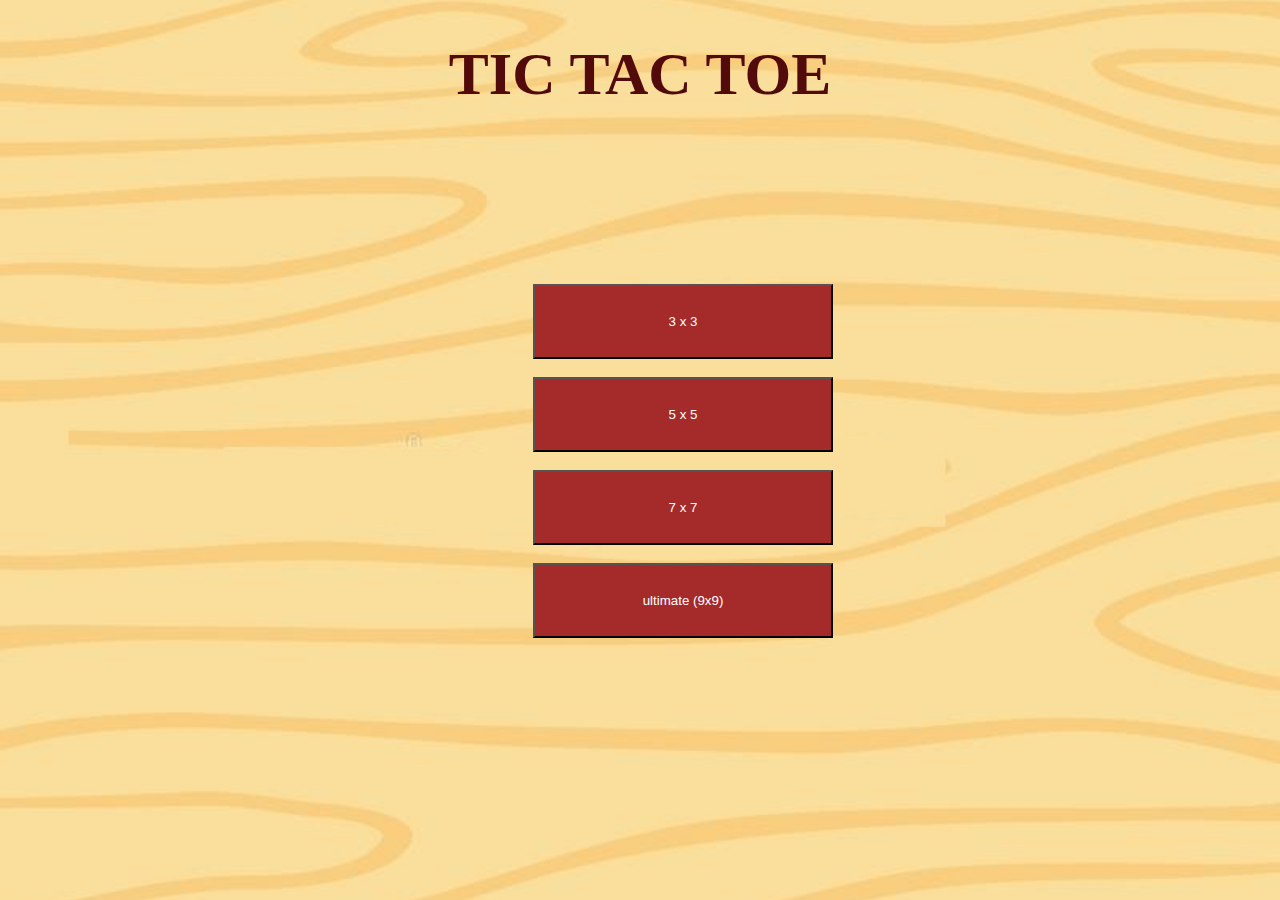
<file: tictactoe/index.html>
<!DOCTYPE html>
<html lang="en">
<head>
    <meta charset="UTF-8">
    <meta http-equiv="X-UA-Compatible" content="IE=edge">
    <meta name="viewport" content="width=device-width, initial-scale=1.0">
    <title>Tic Tac Toe</title>
    <link rel="stylesheet" href="css/styles.css">
</head>
<body>
    <!-- <br> -->
    <h1 style="text-align:center;">TIC TAC TOE</h1>
    <div class="version_options">
    <a href="version1.html"><button >3 x 3</button></a>
    <br><br>
    <a href="version2.html"><button >5 x 5</button></a>
    <br><br>
    <a href="version3.html"><button>7 x 7</button></a>
    <br><br>
    <a href="version4.html"><button>ultimate (9x9)</button></a>
    </div>
</body>
</html>
</file>
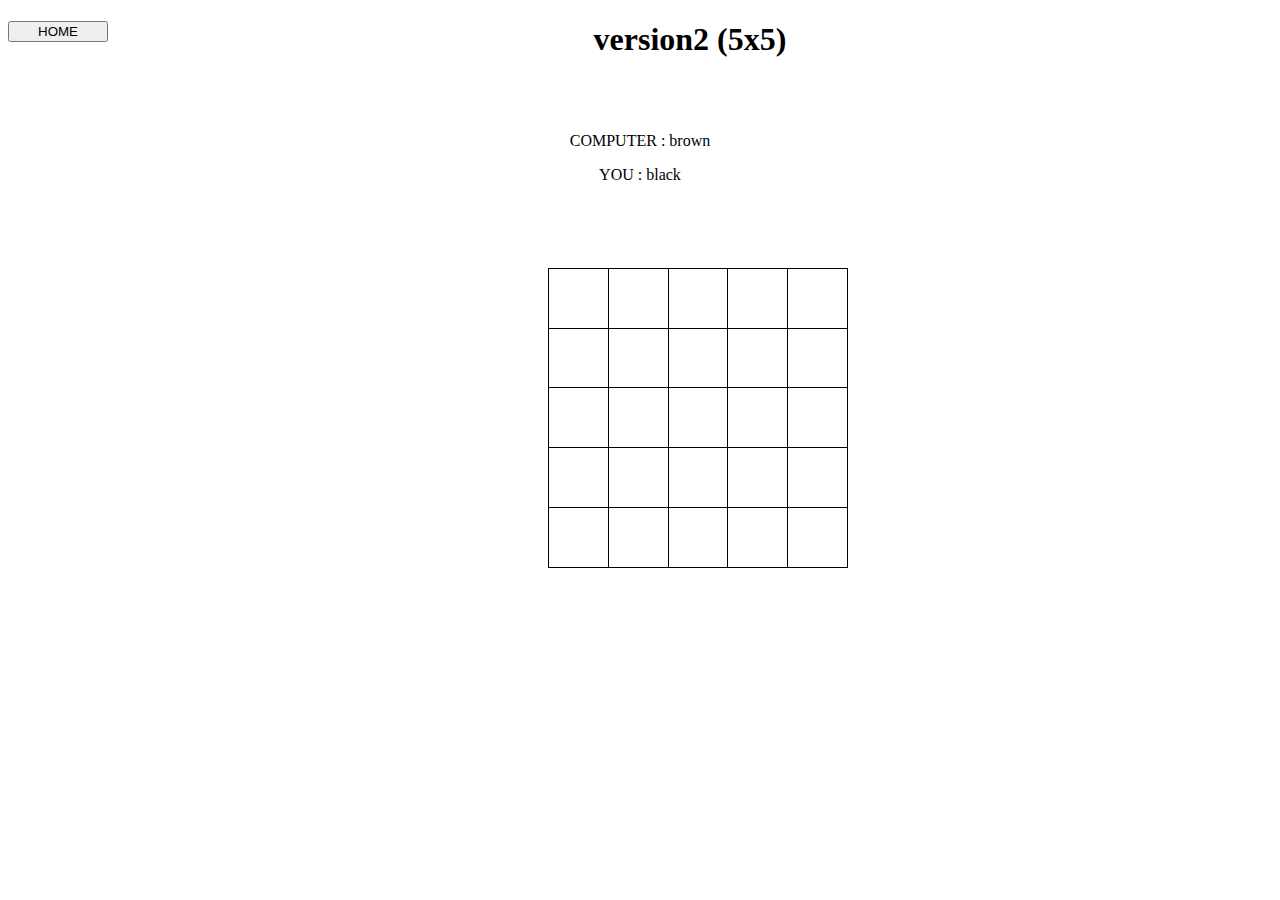
<file: tictactoe/demo11.html>
<!DOCTYPE html>
<html lang="en">
<head>
    <meta charset="UTF-8">
    <meta http-equiv="X-UA-Compatible" content="IE=edge">
    <meta name="viewport" content="width=device-width, initial-scale=1.0">
    <meta name="viewport" content="width=device-width, user-scalable=no">
    <title>TIC TAC TOE</title>
    
    <link rel="stylesheet" href="demo11.css">
</head>
<body>
    <script src="https://ajax.googleapis.com/ajax/libs/jquery/1.11.0/jquery.min.js"></script>
    <div class="titlebar">
     <a href="index.html"><button style="float: left;">HOME</button></a>
    </div>
    <h1 style="text-align:center;">version2 (5x5)</h1>
    <br><br>
    <p style="text-align:center;">COMPUTER : brown</p>
    <p style="text-align:center;">YOU : black</p>
    <br>
    <div class="board_main">
        <table id="table">
        <tr>
            <td class="cell" id="0"></td>
            <td class="cell" id="1"></td>
            <td class="cell" id="2"></td>
            <td class="cell" id="3"></td>
            <td class="cell" id="4"></td>
          </tr>
          <tr>
            <td class="cell" id="5"></td>
            <td class="cell" id="6"></td>
            <td class="cell" id="7"></td>
            <td class="cell" id="8"></td>
            <td class="cell" id="9"></td>
          </tr>
          <tr>
            <td class="cell" id="10"></td>
            <td class="cell" id="11"></td>
            <td class="cell" id="12"></td>
            <td class="cell" id="13"></td>
            <td class="cell" id="14"></td>
          </tr>
          <tr>
            <td class="cell" id="15"></td>
            <td class="cell" id="16"></td>
            <td class="cell" id="17"></td>
            <td class="cell" id="18"></td>
            <td class="cell" id="19"></td>
          </tr>
          <tr>
            <td class="cell" id="20"></td>
            <td class="cell" id="21"></td>
            <td class="cell" id="22"></td>
            <td class="cell" id="23"></td>
            <td class="cell" id="24"></td>
          </tr>
      </table>
        <div class="move_color">
            <div class="computer_brown"></div>
            <div class="player_white"></div>
        </div>
    </div>
    <script src="demo11.js"></script>
</body>
</html>
</file>
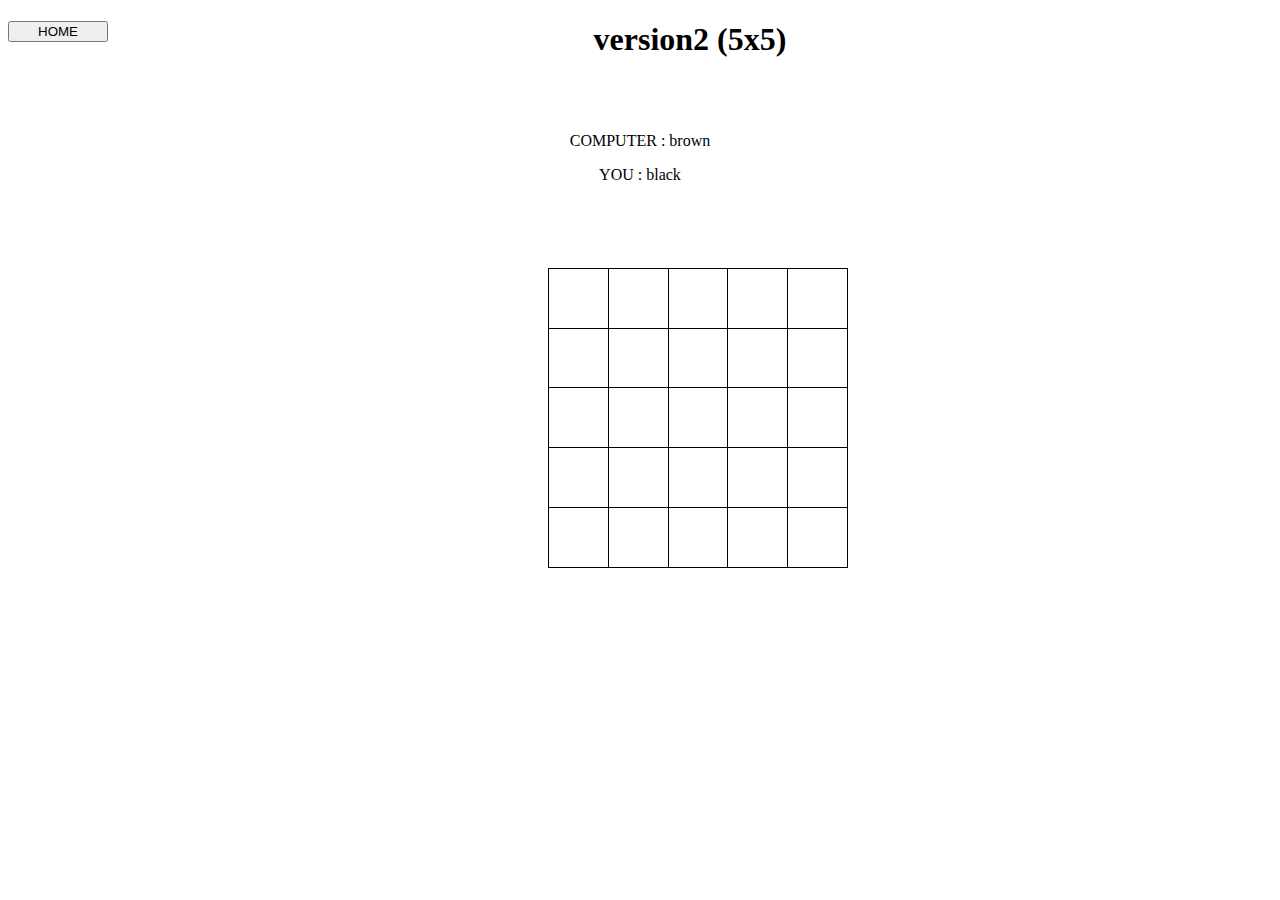
<file: tictactoe/demo2.html>
<!DOCTYPE html>
<html lang="en">
<head>
    <meta charset="UTF-8">
    <meta http-equiv="X-UA-Compatible" content="IE=edge">
    <meta name="viewport" content="width=device-width, initial-scale=1.0">
    <meta name="viewport" content="width=device-width, user-scalable=no">
    <title>TIC TAC TOE</title>
    
    <link rel="stylesheet" href="demo2.css">
</head>
<body>
    <script src="https://ajax.googleapis.com/ajax/libs/jquery/1.11.0/jquery.min.js"></script>
    <div class="titlebar">
     <a href="index.html"><button style="float: left;">HOME</button></a>
    </div>
    <h1 style="text-align:center;">version2 (5x5)</h1>
    <br><br>
    <p style="text-align:center;">COMPUTER : brown</p>
    <p style="text-align:center;">YOU : black</p>
    <br>
    <div class="board_main">
        <table id="table">
        <tr>
            <td class="cell" id="0"></td>
            <td class="cell" id="1"></td>
            <td class="cell" id="2"></td>
            <td class="cell" id="3"></td>
            <td class="cell" id="4"></td>
          </tr>
          <tr>
            <td class="cell" id="5"></td>
            <td class="cell" id="6"></td>
            <td class="cell" id="7"></td>
            <td class="cell" id="8"></td>
            <td class="cell" id="9"></td>
          </tr>
          <tr>
            <td class="cell" id="10"></td>
            <td class="cell" id="11"></td>
            <td class="cell" id="12"></td>
            <td class="cell" id="13"></td>
            <td class="cell" id="14"></td>
          </tr>
          <tr>
            <td class="cell" id="15"></td>
            <td class="cell" id="16"></td>
            <td class="cell" id="17"></td>
            <td class="cell" id="18"></td>
            <td class="cell" id="19"></td>
          </tr>
          <tr>
            <td class="cell" id="20"></td>
            <td class="cell" id="21"></td>
            <td class="cell" id="22"></td>
            <td class="cell" id="23"></td>
            <td class="cell" id="24"></td>
          </tr>
      </table>
        <div class="move_color">
            <div class="computer_brown"></div>
            <div class="player_white"></div>
        </div>
    </div>
    <script src="demo2.js"></script>
</body>
</html>
</file>
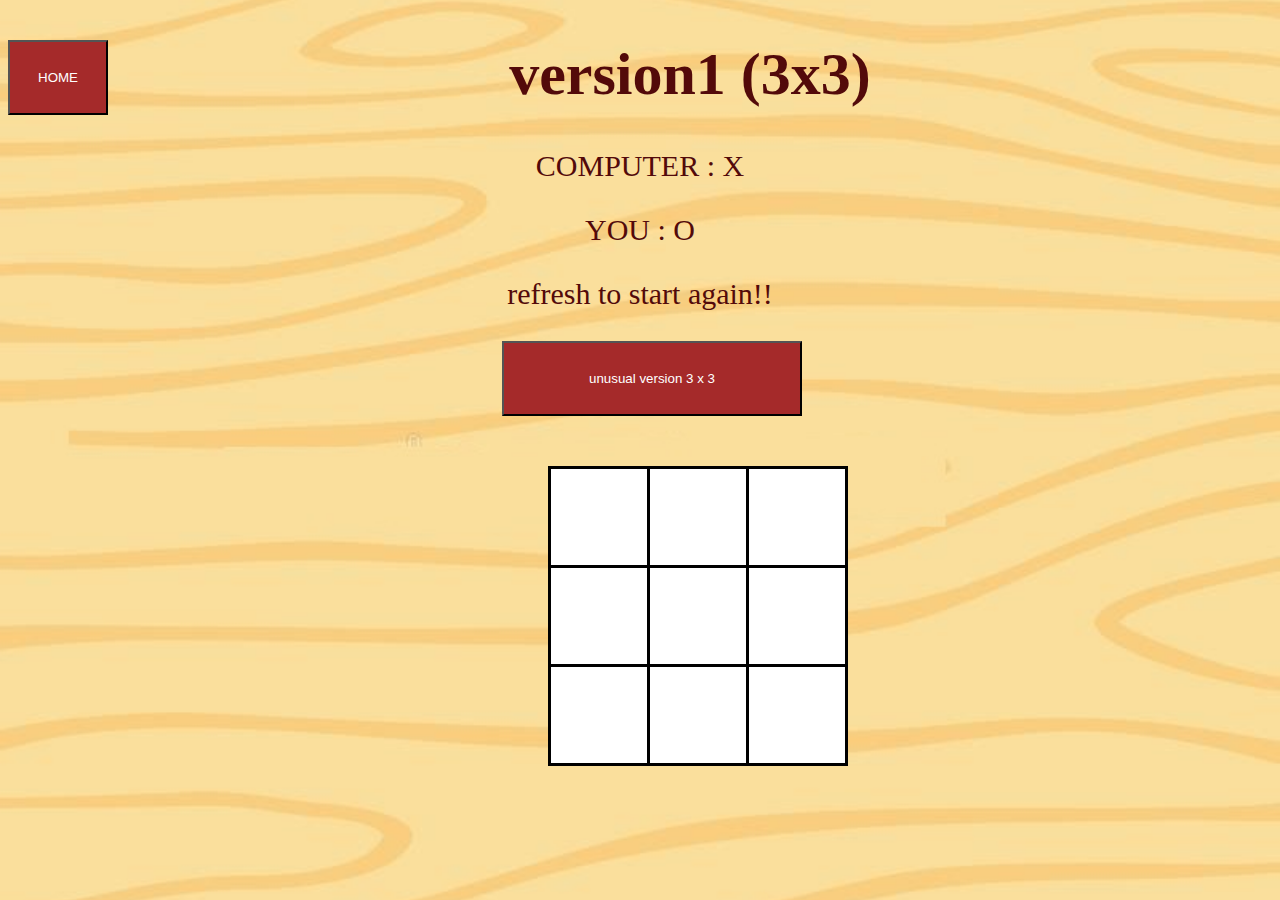
<file: tictactoe/version1.html>
<!DOCTYPE html>
<html lang="en">
<head>
    <meta charset="UTF-8">
    <meta http-equiv="X-UA-Compatible" content="IE=edge">
    <meta name="viewport" content="width=device-width, initial-scale=1.0">
    <title>TIC TAC TOE</title>
    <link rel="stylesheet" href="css/styles.css">
    <link rel="stylesheet" href="css/styles1.css">
</head>
<body>
    <script src="https://ajax.googleapis.com/ajax/libs/jquery/1.11.0/jquery.min.js"></script>
    <div class="titlebar">
    <a href="index.html"><button style="float: left;">HOME</button></a>
    </div>
    <h1 style="text-align:center;">version1 (3x3)</h1>
    <p style="text-align:center;">COMPUTER : X</p>
    <p style="text-align:center;">YOU : O</p>
    <p style="text-align:center;">refresh to start again!!</p>
    <center>
    &nbsp;&nbsp;&nbsp;&nbsp;&nbsp;&nbsp;<a href="version1_unusual.html"><button >unusual version 3 x 3</button></a>
  </center>
    <div class="board_main">
        <table id="table">
        <tr>
            <td class="cell" id="0"></td>
            <td class="cell" id="1"></td>
            <td class="cell" id="2"></td>
          </tr>
          <tr>
            <td class="cell" id="3"></td>
            <td class="cell" id="4"></td>
            <td class="cell" id="5"></td>
          </tr>
          <tr>
            <td class="cell" id="6"></td>
            <td class="cell" id="7"></td>
            <td class="cell" id="8"></td>
          </tr>
      </table>
        <div class="move_color">
            <div class="computer_brown"></div>
            <div class="player_white"></div>
        </div>
    </div>
    <script src="version1.js"></script>
</body>
</html>
</file>
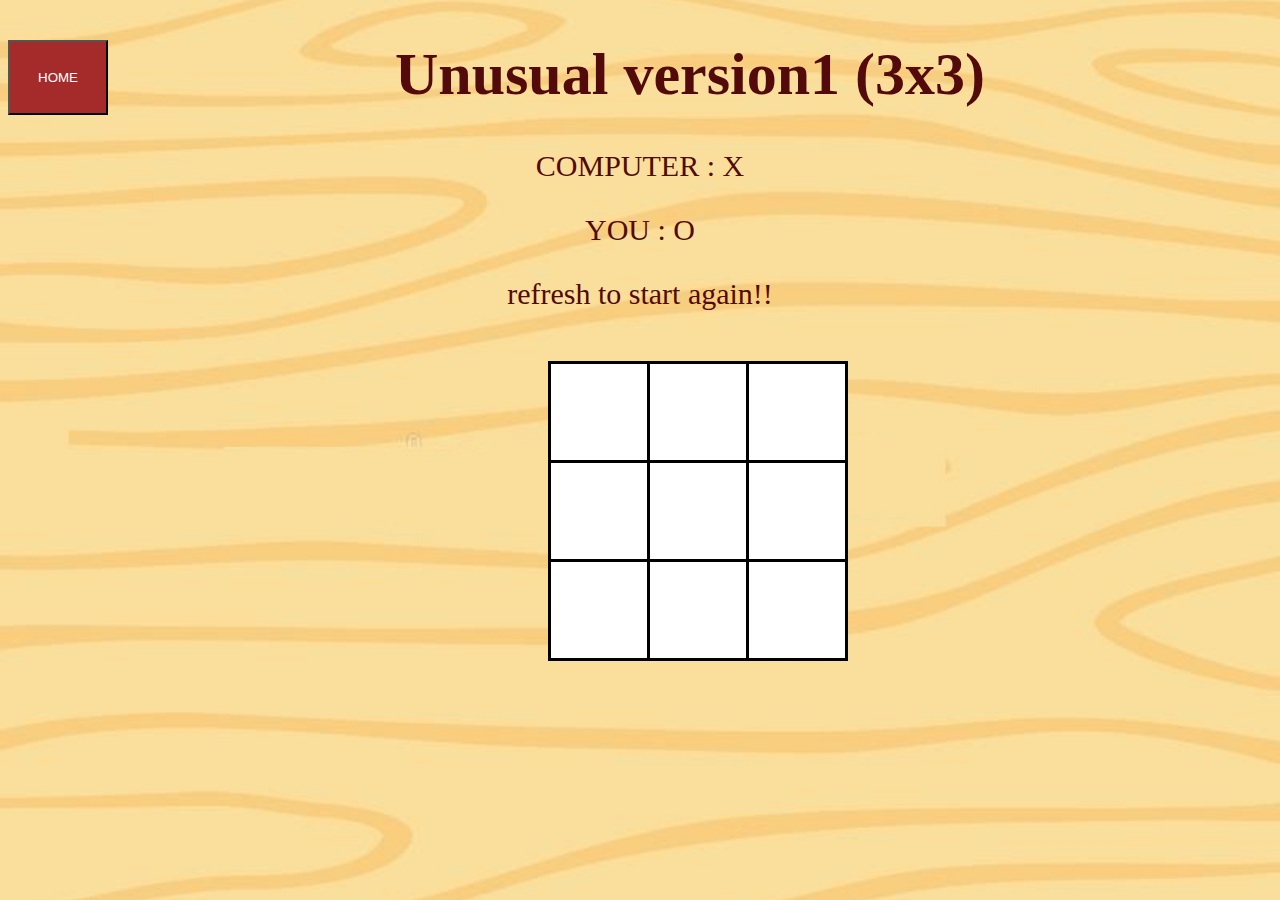
<file: tictactoe/version1_unusual.html>
<!DOCTYPE html>
<html lang="en">
<head>
    <meta charset="UTF-8">
    <meta http-equiv="X-UA-Compatible" content="IE=edge">
    <meta name="viewport" content="width=device-width, initial-scale=1.0">
    <title>TIC TAC TOE</title>
    <link rel="stylesheet" href="css/styles.css">
    <link rel="stylesheet" href="css/styles1.css">
</head>
<body>
    <script src="https://ajax.googleapis.com/ajax/libs/jquery/1.11.0/jquery.min.js"></script>
    <div class="titlebar">
    <a href="index.html"><button style="float: left;">HOME</button></a>
    </div>
    <h1 style="text-align:center;">Unusual version1 (3x3)</h1>
    <p style="text-align:center;">COMPUTER : X</p>
    <p style="text-align:center;">YOU : O</p>
    <p style="text-align:center;">refresh to start again!!</p>
    <div class="board_main">
        <table id="table">
        <tr>
            <td class="cell" id="0"></td>
            <td class="cell" id="1"></td>
            <td class="cell" id="2"></td>
          </tr>
          <tr>
            <td class="cell" id="3"></td>
            <td class="cell" id="4"></td>
            <td class="cell" id="5"></td>
          </tr>
          <tr>
            <td class="cell" id="6"></td>
            <td class="cell" id="7"></td>
            <td class="cell" id="8"></td>
          </tr>
      </table>
        <div class="move_color">
            <div class="computer_brown"></div>
            <div class="player_white"></div>
        </div>
    </div>
    <script src="version1_unusual.js"></script>
</body>
</html>
</file>
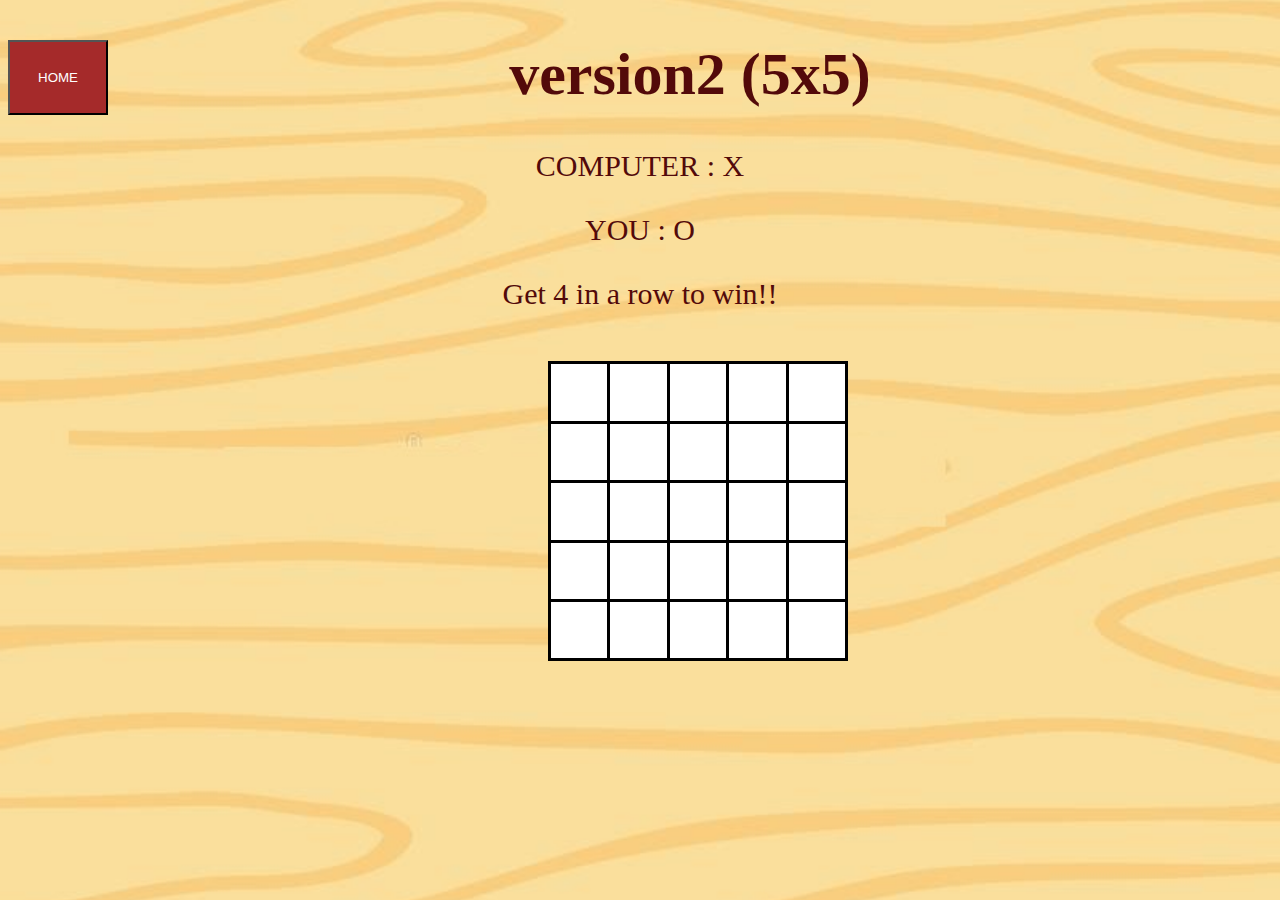
<file: tictactoe/version2.html>
<!DOCTYPE html>
<html lang="en">
<head>
    <meta charset="UTF-8">
    <meta http-equiv="X-UA-Compatible" content="IE=edge">
    <meta name="viewport" content="width=device-width, initial-scale=1.0">
    <meta name="viewport" content="width=device-width, user-scalable=no">
    <title>TIC TAC TOE</title>
    <link rel="stylesheet" href="css/styles2.css">
    <link rel="stylesheet" href="css/styles.css">
    <link rel="stylesheet" href="css/styles1.css">
</head>
<body>
    <script src="https://ajax.googleapis.com/ajax/libs/jquery/1.11.0/jquery.min.js"></script>
    <div class="titlebar">
     <a href="index.html"><button style="float: left;">HOME</button></a>
    </div>
    <h1 style="text-align:center;">version2 (5x5)</h1>
    <p style="text-align:center;">COMPUTER : X</p>
    <p style="text-align:center;">YOU : O</p>
    <p style="text-align:center;">Get 4 in a row to win!!</p>
    <div class="board_main">
        <table id="table">
        <tr>
            <td class="cell" id="0"></td>
            <td class="cell" id="1"></td>
            <td class="cell" id="2"></td>
            <td class="cell" id="3"></td>
            <td class="cell" id="4"></td>
          </tr>
          <tr>
            <td class="cell" id="5"></td>
            <td class="cell" id="6"></td>
            <td class="cell" id="7"></td>
            <td class="cell" id="8"></td>
            <td class="cell" id="9"></td>
          </tr>
          <tr>
            <td class="cell" id="10"></td>
            <td class="cell" id="11"></td>
            <td class="cell" id="12"></td>
            <td class="cell" id="13"></td>
            <td class="cell" id="14"></td>
          </tr>
          <tr>
            <td class="cell" id="15"></td>
            <td class="cell" id="16"></td>
            <td class="cell" id="17"></td>
            <td class="cell" id="18"></td>
            <td class="cell" id="19"></td>
          </tr>
          <tr>
            <td class="cell" id="20"></td>
            <td class="cell" id="21"></td>
            <td class="cell" id="22"></td>
            <td class="cell" id="23"></td>
            <td class="cell" id="24"></td>
          </tr>
      </table>
        <div class="move_color">
            <div class="computer_brown"></div>
            <div class="player_white"></div>
        </div>
    </div>
    <script src="version2.js"></script>
</body>
</html>
</file>
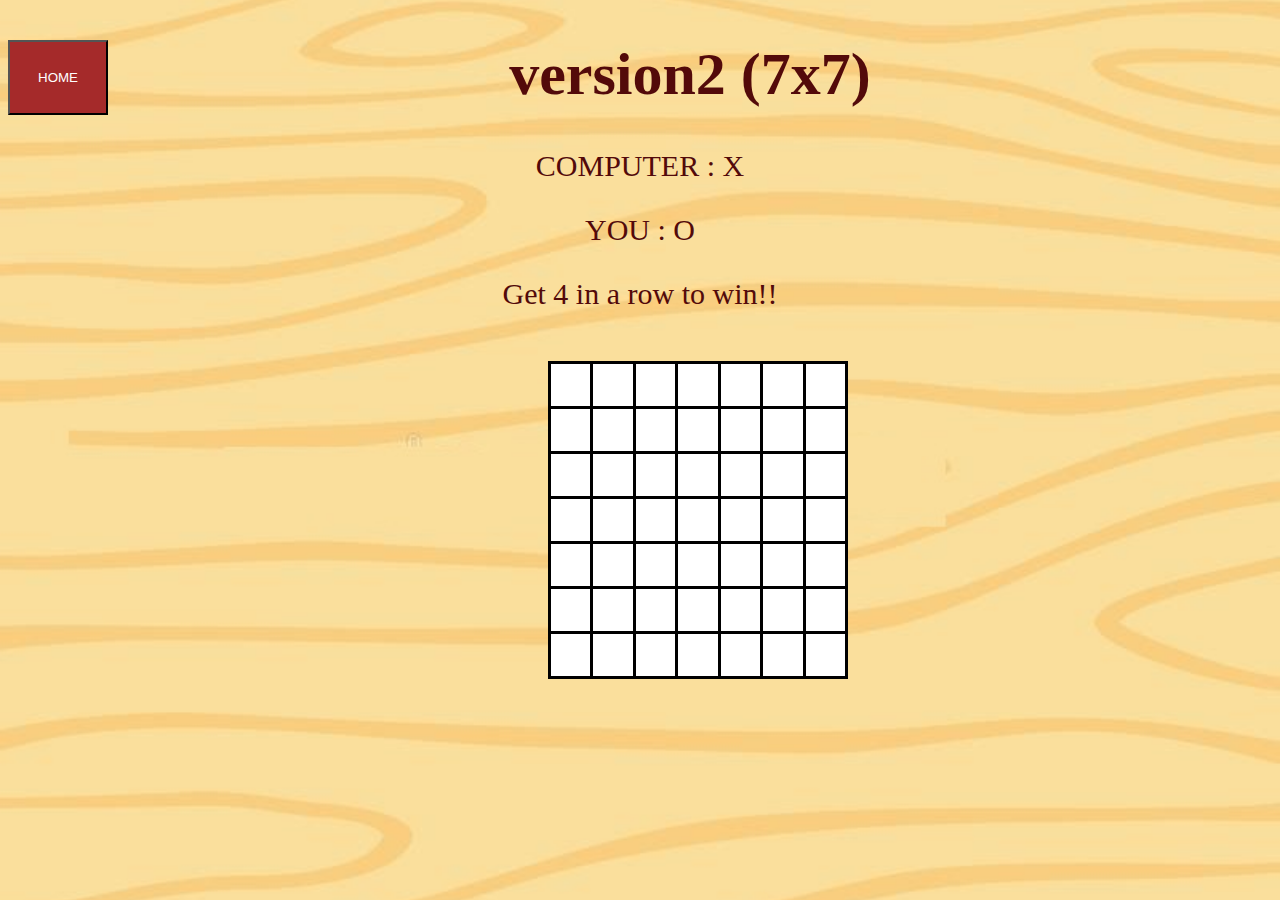
<file: tictactoe/version3.html>
<!DOCTYPE html>
<html lang="en">
<head>
    <meta charset="UTF-8">
    <meta http-equiv="X-UA-Compatible" content="IE=edge">
    <meta name="viewport" content="width=device-width, initial-scale=1.0">
    <meta name="viewport" content="width=device-width, user-scalable=no">
    <title>TIC TAC TOE</title>
    <link rel="stylesheet" href="css/styles2.css">
    <link rel="stylesheet" href="css/styles.css">
    <link rel="stylesheet" href="css/styles1.css">
</head>
<body>
    <script src="https://ajax.googleapis.com/ajax/libs/jquery/1.11.0/jquery.min.js"></script>
    <div class="titlebar">
     <a href="index.html"><button style="float: left;">HOME</button></a>
    </div>
    <h1 style="text-align:center;">version2 (7x7)</h1>
    <p style="text-align:center;">COMPUTER : X</p>
    <p style="text-align:center;">YOU : O</p>
    <p style="text-align:center;">Get 4 in a row to win!!</p>
    <div class="board_main">
        <table id="table">
        <tr>
            <td class="cell" id="0"></td>
            <td class="cell" id="1"></td>
            <td class="cell" id="2"></td>
            <td class="cell" id="3"></td>
            <td class="cell" id="4"></td>
            <td class="cell" id="5"></td>
            <td class="cell" id="6"></td>
          </tr>
          <tr>
            <td class="cell" id="7"></td>
            <td class="cell" id="8"></td>
            <td class="cell" id="9"></td>
            <td class="cell" id="10"></td>
            <td class="cell" id="11"></td>
            <td class="cell" id="12"></td>
            <td class="cell" id="13"></td>
          </tr>
          <tr>
            <td class="cell" id="14"></td>
            <td class="cell" id="15"></td>
            <td class="cell" id="16"></td>
            <td class="cell" id="17"></td>
            <td class="cell" id="18"></td>
            <td class="cell" id="19"></td>
            <td class="cell" id="20"></td>
          </tr>
          <tr>
            <td class="cell" id="21"></td>
            <td class="cell" id="22"></td>
            <td class="cell" id="23"></td>
            <td class="cell" id="24"></td>
            <td class="cell" id="25"></td>
            <td class="cell" id="26"></td>
            <td class="cell" id="27"></td>
          </tr>
          <tr>
            <td class="cell" id="28"></td>
            <td class="cell" id="29"></td>
            <td class="cell" id="30"></td>
            <td class="cell" id="31"></td>
            <td class="cell" id="32"></td>
            <td class="cell" id="33"></td>
            <td class="cell" id="34"></td>
          </tr>
          <tr>
            <td class="cell" id="35"></td>
            <td class="cell" id="36"></td>
            <td class="cell" id="37"></td>
            <td class="cell" id="38"></td>
            <td class="cell" id="39"></td>
            <td class="cell" id="40"></td>
            <td class="cell" id="41"></td>
          </tr>
          <tr>
            <td class="cell" id="42"></td>
            <td class="cell" id="43"></td>
            <td class="cell" id="44"></td>
            <td class="cell" id="45"></td>
            <td class="cell" id="46"></td>
            <td class="cell" id="47"></td>
            <td class="cell" id="48"></td>
          </tr>
      </table>
        <div class="move_color">
            <div class="computer_brown"></div>
            <div class="player_white"></div>
        </div>
    </div>
    <script src="version3.js"></script>
</body>
</html>
</file>
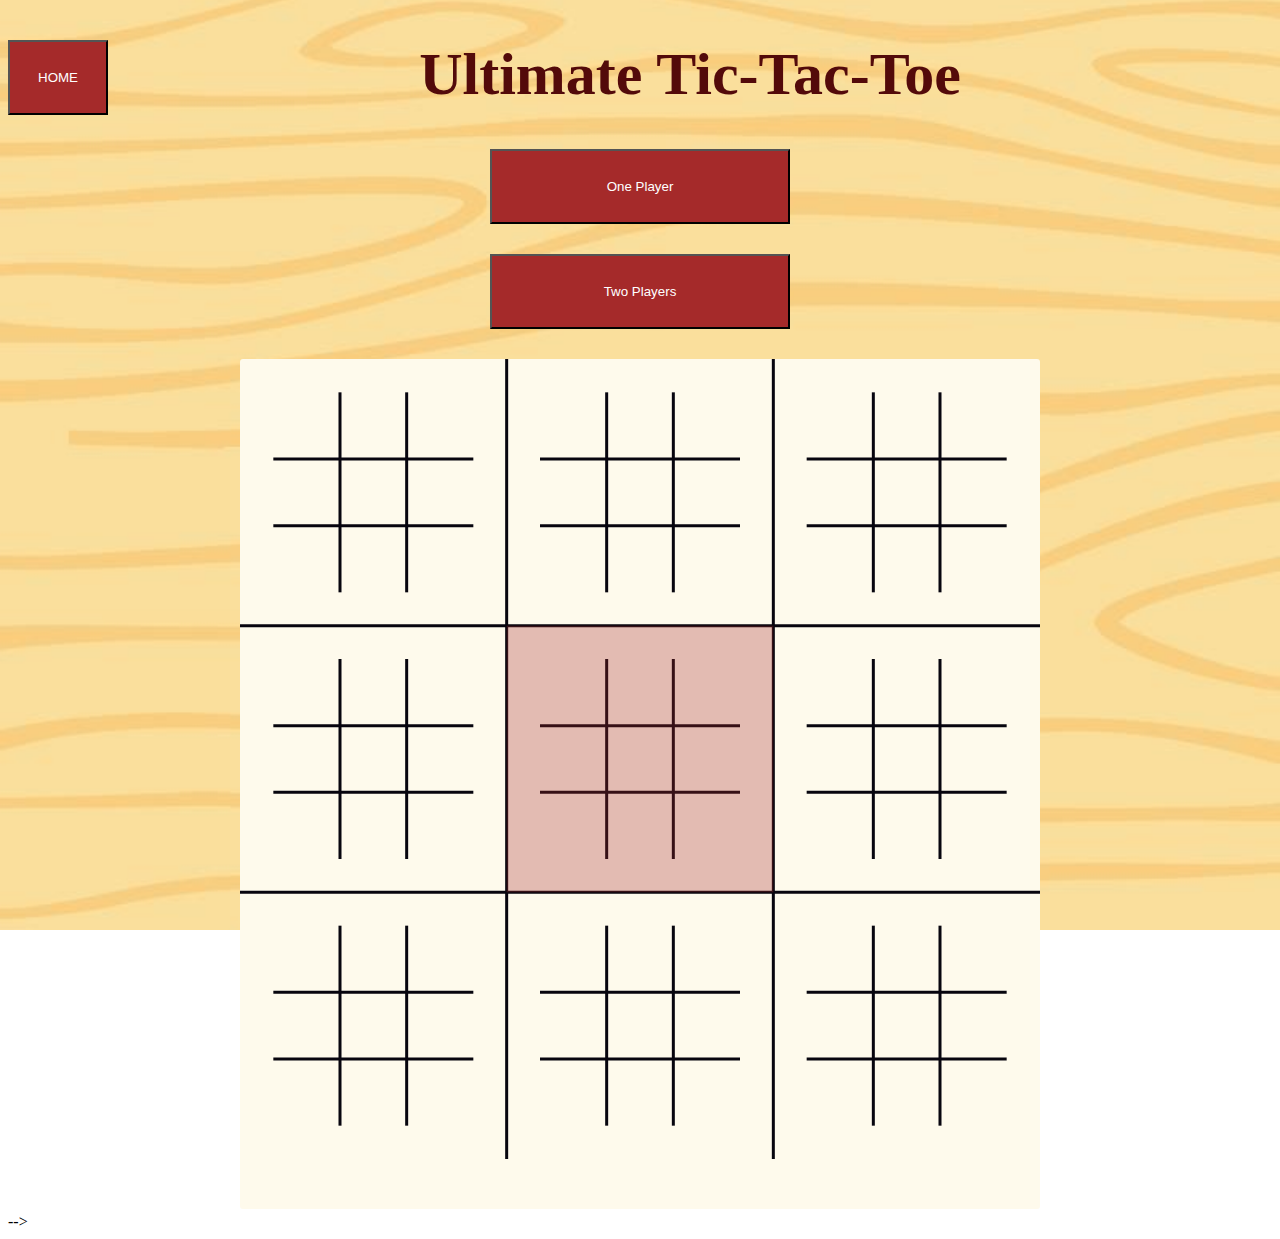
<file: tictactoe/version4.html>
<!DOCTYPE html>
<html lang="en">
<head>
    <meta charset="UTF-8">
    <meta http-equiv="X-UA-Compatible" content="IE=edge">
    <meta name="viewport" content="width=device-width, initial-scale=1.0">
    <title>Ultimate Tic Tac Toe (9x9)</title>
    <link rel="shortcut icon" href="favicon.ico" />
    <link rel="stylesheet" href="css/styles.css"> 
    <link rel="stylesheet" href="css/styles1.css">
    <link rel="stylesheet" href="css/styles2.css">
</head>
<body>
    <div class="titlebar">
    <a href="index.html"><button style="float: left;">HOME</button></a>
    <h1 class="centeredbig" style="text-align:center;">Ultimate Tic-Tac-Toe</h1>
</div>
<center>
    <div class="relative">
        <div class="absolute" id="startMenu">
            <p class="centered" onclick="pickTurns()"><button>One Player</button></p>
            <p class="centered" onclick="startGame(1)"><button>Two Players</button></p>
        </div>
        <div class="absolute" id="turnMenu" hidden="hidden">
            <p class="centered" onclick="setGame(0)"><button>Player 1st</button></p>
            <p class="centered" onclick="setGame(1)"><button>AI 1st</button></p>
        </div>
        <div class="absolute" id="winMenu" hidden="hidden">
            <p class="centeredbig" id="result">Player 1 Wins!</p>
            <p class="centered" onclick="menu()"><button>Play again</button></p>
        </div>
        <div class="absolute fade" id="loader" hidden>
            <div class="lds-ring"><div></div><div></div><div></div><div></div></div>
        </div> 
        <canvas id="myCanvas" width="800" height="850">
            Error: Your browser does not support the canvas element!!.
            try updating the latest version of your current browser or use any other web browser
        </canvas>
    </div>
</center>
<script src="version4.js"></script> -->
</body>
</html>
</file>
<file: tictactoe/css/styles.css>
body { 
    background: url("background_image_mainscreen.jpg") no-repeat center center fixed; 
    -webkit-background-size: cover;
    -moz-background-size: cover;
    -o-background-size: cover;
    background-size: cover;
}
h1{
    color: rgb(83, 10, 10);
    font-size: 60px;
}
p{
    color: rgb(83, 10, 10);
    font-size: 30px;
}
.version_options{
    align-items: center;
    align-self: baseline;
    margin-left: 525px;
    margin-top: 175px;
    margin-bottom: 10px;
}
button{
    background-color: brown;
    box-shadow: 3px;
    color: white;
    width: 300px;
    height: 75px;
}
button:hover {background-color: rgb(80, 30, 15)}

button:active {
  transform: translateY(4px);
}
</file>
<file: tictactoe/demo11.css>
.titlebar button{
    width: 100px;
}
table{
    border-color: black;
    border-radius: 20px;
    left:50%;
    margin-left:100px;
    top:10%;
    z-index:1;
    margin-left: 540px;
    margin-top: 50px;
    width: 300px;
    height: 300px;
}
table, th, td {
    border: 1px solid black;
    border-collapse: collapse;
}
td{
    width: 30px;
    height: 30px;
    font-size:20px;
}
.player_selected{background-color: black; font-weight: bold; color: black;}
.computer_selected{background-color: rgb(83, 10, 10); font-weight: bold; color: rgb(83, 10, 10);}
</file>
<file: tictactoe/demo2.css>
.titlebar button{
    width: 100px;
}
table{
    border-color: black;
    border-radius: 20px;
    left:50%;
    margin-left:100px;
    top:10%;
    z-index:1;
    margin-left: 540px;
    margin-top: 50px;
    width: 300px;
    height: 300px;
}
table, th, td {
    border: 1px solid black;
    border-collapse: collapse;
}
td{
    width: 30px;
    height: 30px;
    font-size:20px;
}
.player_selected{background-color: black; font-weight: bold; color: black;}
.computer_selected{background-color: rgb(83, 10, 10); font-weight: bold; color: rgb(83, 10, 10);}
</file>
<file: tictactoe/css/styles1.css>
.titlebar button{
    width: 100px;
}
table{
    border-color: black;
    border-radius: 20px;
    left:50%;
    margin-left:100px;
    top:10%;
    z-index:1;
    margin-left: 540px;
    margin-top: 50px;
    width: 300px;
    height: 300px;
}
table, th, td {
    border: 3px solid black;
    border-collapse: collapse;
    background-color: white;
}
td{
    font-size: 40px;
    width: 40px;
    height: 40px;
}
.player_selected{background-color: white; font-weight: bold; color: #fff;content:"O";}
.computer_selected{background-color: rgb(83, 10, 10); font-weight: bold; color: rgb(83, 10, 10); content:"X";}
</file>
<file: tictactoe/css/styles2.css>
.titlebar button{
    width: 100px;
}
table{
    border-color: black;
    border-radius: 20px;
    left:50%;
    margin-left:100px;
    top:10%;
    z-index:1;
    margin-left: 540px;
    margin-top: 50px;
    width: 300px;
    height: 300px;
}
td{
    width: 40px;
    height: 40px;
    font-size:30px;
}
table, th, td {
    border: 1px solid black;
    border-collapse: collapse;
    background-color: white;
}
.player_selected{background-color: black; font-weight: bold; color: black;}
.computer_selected{background-color: rgb(83, 10, 10); font-weight: bold; color: rgb(83, 10, 10);}

canvas{
    border-radius: 3px;
}
</file>
